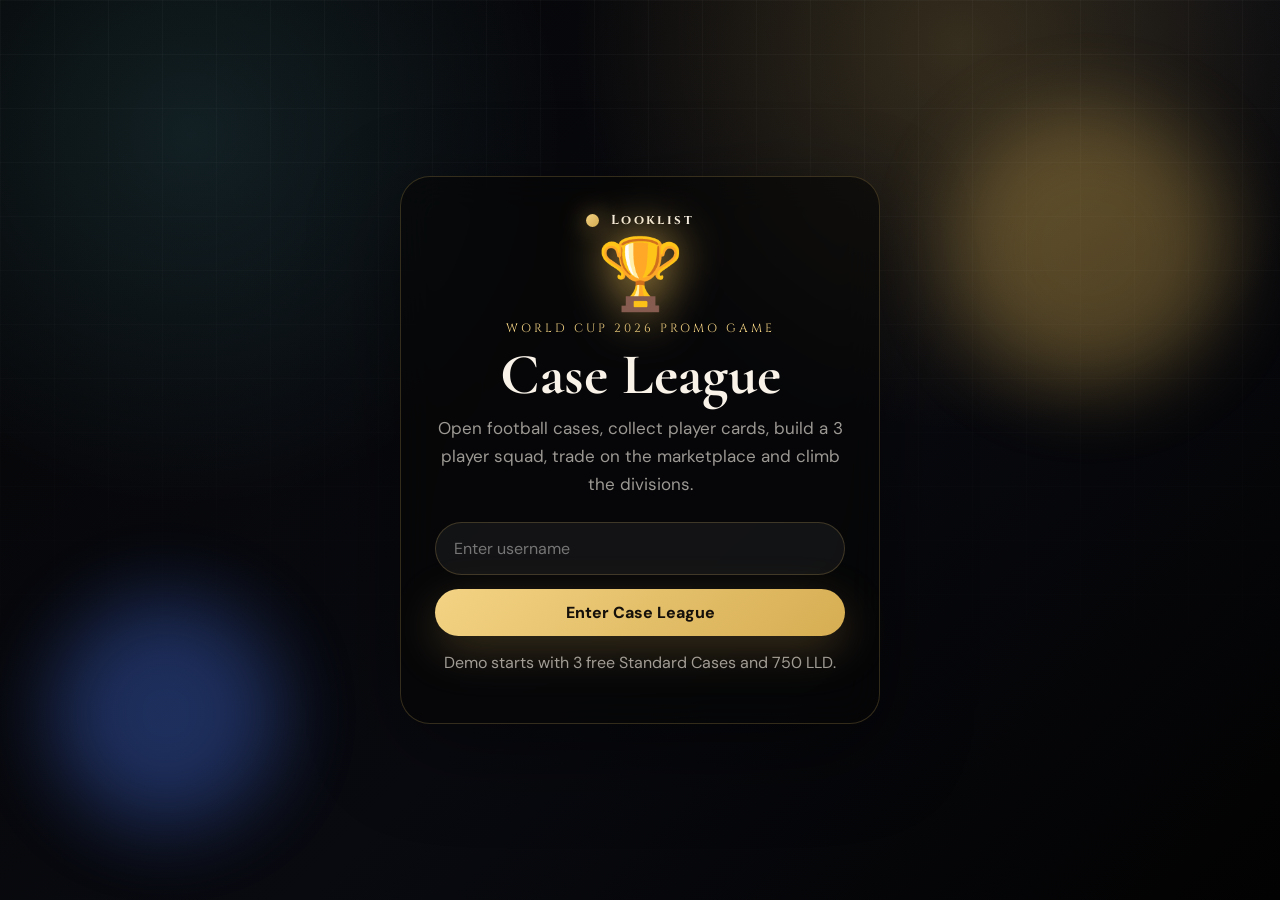
<file: index.html>
<!doctype html><html><head><meta charset="utf-8"><meta name="viewport" content="width=device-width,initial-scale=1"><title>Case League</title><link rel="stylesheet" href="css/global.css"></head><body><div class="bg-orb orb1"></div><div class="bg-orb orb2"></div><main class="login"><section class="login-card"><div class="brand" style="justify-content:center"><i></i><span>Looklist</span></div><div class="login-icon">🏆</div><div class="kicker">World Cup 2026 Promo Game</div><h1 class="title" style="font-size:58px">Case League</h1><p class="subtitle" style="margin:auto">Open football cases, collect player cards, build a 3 player squad, trade on the marketplace and climb the divisions.</p><form id="loginForm" style="margin-top:24px"><input class="input" id="username" placeholder="Enter username" autocomplete="off" required><button class="btn btn-gold" style="width:100%;margin-top:14px">Enter Case League</button></form><p class="muted">Demo starts with 3 free Standard Cases and 750 LLD.</p></section></main><script src="js/shared.js"></script><script>loginForm.onsubmit=e=>{e.preventDefault();State.username=username.value.trim(); if(!State.username)return; if(!sessionStorage.getItem('cl_seen')){State.std=3;State.rare=0;State.lld=750;sessionStorage.setItem('cl_seen','1')} location.href='pages/hub.html'};</script></body></html>
</file>
<file: css/global.css>
@import url('https://fonts.googleapis.com/css2?family=Cinzel:wght@400;600;700&family=Cormorant+Garamond:wght@400;600;700&family=DM+Sans:wght@300;400;500;700&display=swap');
:root{--bg:#050506;--bg2:#0c0d12;--card:rgba(255,255,255,.045);--card2:rgba(255,255,255,.075);--line:rgba(216,181,99,.22);--line2:rgba(216,181,99,.48);--text:#f8f2e8;--dim:rgba(248,242,232,.62);--muted:rgba(248,242,232,.32);--gold:#d6ad52;--gold2:#f3d384;--common:#8ea2bb;--silver:#d8e6f0;--rare:#d6ad52;--diamond:#73efff;--red:#ff6b6b;--green:#5cff9d;--radius:16px;--nav:74px}
*{box-sizing:border-box}html,body{margin:0;min-height:100%;background:radial-gradient(circle at 75% 5%,rgba(214,173,82,.22),transparent 30%),radial-gradient(circle at 15% 15%,rgba(115,239,255,.11),transparent 28%),linear-gradient(135deg,#050506,#090a10 55%,#020202);color:var(--text);font-family:'DM Sans',system-ui,sans-serif}a{color:inherit;text-decoration:none}button,input,select{font:inherit}body:before{content:"";position:fixed;inset:0;background-image:linear-gradient(rgba(255,255,255,.027) 1px,transparent 1px),linear-gradient(90deg,rgba(255,255,255,.027) 1px,transparent 1px);background-size:54px 54px;mask-image:linear-gradient(to bottom,black,transparent 88%);pointer-events:none}.bg-orb{position:fixed;border-radius:50%;filter:blur(40px);opacity:.33;pointer-events:none}.orb1{width:280px;height:280px;background:var(--gold);right:4%;top:12%;animation:float 9s ease-in-out infinite}.orb2{width:230px;height:230px;background:#4c7dff;left:4%;bottom:8%;animation:float 11s ease-in-out infinite reverse}@keyframes float{50%{transform:translateY(-28px) scale(1.06)}}
.nav{height:var(--nav);position:fixed;top:0;left:0;right:0;display:flex;align-items:center;justify-content:space-between;padding:0 26px;background:rgba(5,5,6,.7);backdrop-filter:blur(18px);border-bottom:1px solid var(--line);z-index:50}.brand{display:flex;align-items:center;gap:12px;font-family:Cinzel,serif;letter-spacing:.18em;font-size:13px;font-weight:700}.brand i{width:13px;height:13px;border-radius:50%;background:linear-gradient(135deg,var(--gold2),var(--gold));box-shadow:0 0 25px rgba(214,173,82,.8)}.navlinks{display:flex;gap:6px}.navlinks a{padding:10px 12px;border:1px solid transparent;border-radius:999px;color:var(--dim);font-size:13px}.navlinks a.active,.navlinks a:hover{border-color:var(--line);color:var(--text);background:rgba(255,255,255,.04)}.chips{display:flex;gap:8px;align-items:center}.chip{border:1px solid var(--line);background:rgba(255,255,255,.04);border-radius:999px;padding:8px 10px;font-size:12px;color:var(--dim)}.chip b{color:var(--text)}.wrap{width:min(1180px,calc(100% - 32px));margin:0 auto;padding-top:calc(var(--nav) + 28px);padding-bottom:48px}.hero{position:relative;overflow:hidden;border:1px solid var(--line);border-radius:28px;padding:42px;background:linear-gradient(135deg,rgba(255,255,255,.075),rgba(255,255,255,.02)),radial-gradient(circle at 82% 20%,rgba(214,173,82,.25),transparent 35%)}.hero:after{content:"⚽";position:absolute;right:60px;top:24px;font-size:150px;opacity:.09;filter:drop-shadow(0 0 30px var(--gold))}.kicker{font-family:Cinzel,serif;font-size:12px;letter-spacing:.25em;color:var(--gold2);text-transform:uppercase}.title{font-family:'Cormorant Garamond',serif;font-size:clamp(42px,7vw,82px);line-height:.92;margin:12px 0}.subtitle{color:var(--dim);font-size:17px;max-width:720px;line-height:1.65}.btns{display:flex;gap:12px;flex-wrap:wrap;margin-top:22px}.btn{border:0;border-radius:999px;padding:13px 18px;cursor:pointer;color:var(--text);display:inline-flex;align-items:center;justify-content:center;gap:8px;transition:.2s}.btn:hover{transform:translateY(-2px)}.btn-gold{background:linear-gradient(135deg,var(--gold2),var(--gold));color:#15100a;font-weight:800;box-shadow:0 14px 45px rgba(214,173,82,.25)}.btn-outline{background:rgba(255,255,255,.035);border:1px solid var(--line);color:var(--text)}.btn-danger{background:rgba(255,80,80,.13);border:1px solid rgba(255,80,80,.35);color:#ffd0d0}.grid{display:grid;gap:18px}.grid-2{grid-template-columns:repeat(2,minmax(0,1fr))}.grid-3{grid-template-columns:repeat(3,minmax(0,1fr))}.grid-4{grid-template-columns:repeat(4,minmax(0,1fr))}.card{border:1px solid var(--line);border-radius:var(--radius);background:var(--card);backdrop-filter:blur(12px);padding:20px;box-shadow:0 20px 60px rgba(0,0,0,.25)}.card:hover{border-color:var(--line2)}.section-title{font-family:'Cormorant Garamond',serif;font-size:34px;margin:32px 0 14px}.muted{color:var(--dim)}.stat{display:flex;justify-content:space-between;gap:10px;padding:12px 0;border-bottom:1px solid rgba(255,255,255,.07)}.stat:last-child{border-bottom:0}.badge{display:inline-flex;border-radius:999px;border:1px solid currentColor;padding:5px 8px;font-size:11px;text-transform:uppercase;letter-spacing:.12em;font-family:Cinzel,serif}.common{color:var(--common)}.silver{color:var(--silver);text-shadow:0 0 15px rgba(216,230,240,.45)}.gold{color:var(--gold2);text-shadow:0 0 18px rgba(214,173,82,.55)}.diamond{color:var(--diamond);text-shadow:0 0 20px rgba(115,239,255,.75)}.player-card{position:relative;min-height:230px;overflow:hidden;background:linear-gradient(160deg,rgba(255,255,255,.085),rgba(255,255,255,.025));border-radius:18px;border:1px solid var(--line);padding:16px;display:flex;flex-direction:column;justify-content:space-between}.player-card:before{content:"";position:absolute;inset:-40%;background:radial-gradient(circle,rgba(255,255,255,.1),transparent 45%);transform:rotate(25deg);opacity:.7}.pc-top,.pc-bottom{position:relative;z-index:1}.rating{font-family:Cinzel,serif;font-size:30px;font-weight:700}.silhouette{position:absolute;right:10px;top:46px;font-size:82px;opacity:.28}.pc-name{font-family:'Cormorant Garamond',serif;font-size:27px;font-weight:700}.stats-mini{display:grid;grid-template-columns:repeat(4,1fr);gap:6px;margin-top:10px}.stats-mini span{background:rgba(0,0,0,.22);border:1px solid rgba(255,255,255,.07);padding:7px 5px;text-align:center;border-radius:9px;font-size:11px}.case-card{min-height:280px;display:flex;flex-direction:column;justify-content:space-between;position:relative;overflow:hidden}.case-card:after{content:"▰";position:absolute;right:22px;top:22px;font-size:110px;opacity:.08;transform:rotate(12deg)}.case-price{font-size:36px;font-family:Cinzel,serif;color:var(--gold2)}.input{width:100%;border:1px solid var(--line);background:rgba(255,255,255,.055);border-radius:999px;color:var(--text);padding:15px 18px;outline:0}.login{min-height:100vh;display:flex;align-items:center;justify-content:center;padding:22px}.login-card{width:min(480px,100%);text-align:center;border:1px solid var(--line);border-radius:30px;background:rgba(5,5,6,.62);backdrop-filter:blur(18px);padding:34px;box-shadow:0 25px 90px rgba(0,0,0,.45)}.login-icon{font-size:70px;filter:drop-shadow(0 0 25px var(--gold));animation:float 4s ease-in-out infinite}.ticker{overflow:hidden;white-space:nowrap;border:1px solid var(--line);border-radius:999px;background:rgba(0,0,0,.23);padding:12px;margin:18px 0}.ticker div{display:inline-block;animation:ticker 34s linear infinite}.ticker span{margin-right:42px;color:var(--dim)}@keyframes ticker{to{transform:translateX(-50%)}}.spin-wrap{position:relative;overflow:hidden;border:1px solid var(--line);border-radius:22px;background:rgba(0,0,0,.3);height:265px;margin-top:18px}.spin-track{display:flex;gap:14px;padding:20px;transition:transform 4.4s cubic-bezier(.12,.6,.16,1)}.needle{position:absolute;top:0;bottom:0;left:50%;width:2px;background:var(--gold2);z-index:3;box-shadow:0 0 20px var(--gold)}.modal{position:fixed;inset:0;background:rgba(0,0,0,.78);display:none;align-items:center;justify-content:center;z-index:99;padding:18px}.modal.show{display:flex}.modal-box{width:min(920px,100%);max-height:92vh;overflow:auto;border:1px solid var(--line2);background:linear-gradient(135deg,#0b0b0f,#050506);border-radius:24px;padding:24px;box-shadow:0 35px 100px rgba(0,0,0,.65)}.toast{position:fixed;right:18px;bottom:18px;z-index:120;background:rgba(10,10,12,.92);border:1px solid var(--line);border-radius:12px;padding:13px 16px;color:var(--text);box-shadow:0 18px 60px rgba(0,0,0,.45)}.filters{display:flex;flex-wrap:wrap;gap:8px;margin:14px 0}.filters button{border:1px solid var(--line);background:rgba(255,255,255,.04);color:var(--dim);border-radius:999px;padding:9px 12px;cursor:pointer}.filters button.active{color:#15100a;background:linear-gradient(135deg,var(--gold2),var(--gold))}.table{width:100%;border-collapse:collapse}.table th,.table td{padding:13px;border-bottom:1px solid rgba(255,255,255,.08);text-align:left;color:var(--dim)}.table th{color:var(--gold2);font-family:Cinzel,serif;font-size:12px;letter-spacing:.12em}.score{font-family:Cinzel,serif;font-size:56px;text-align:center}.commentary{height:230px;overflow:auto;background:rgba(0,0,0,.24);border:1px solid rgba(255,255,255,.08);border-radius:14px;padding:14px}.commentary p{margin:0 0 9px;color:var(--dim)}@media(max-width:880px){.nav{height:auto;min-height:70px;padding:12px;gap:10px;align-items:flex-start}.navlinks{position:fixed;left:10px;right:10px;bottom:10px;z-index:70;background:rgba(5,5,6,.8);backdrop-filter:blur(14px);border:1px solid var(--line);border-radius:22px;justify-content:space-around;padding:8px}.navlinks a{font-size:11px;padding:8px 6px}.chips{flex-wrap:wrap;justify-content:flex-end}.wrap{padding-top:98px;padding-bottom:86px}.grid-2,.grid-3,.grid-4{grid-template-columns:1fr}.hero{padding:28px}.hero:after{font-size:90px;right:20px}.title{font-size:48px}.spin-wrap{height:250px}.player-card{min-width:170px}}
</file>
